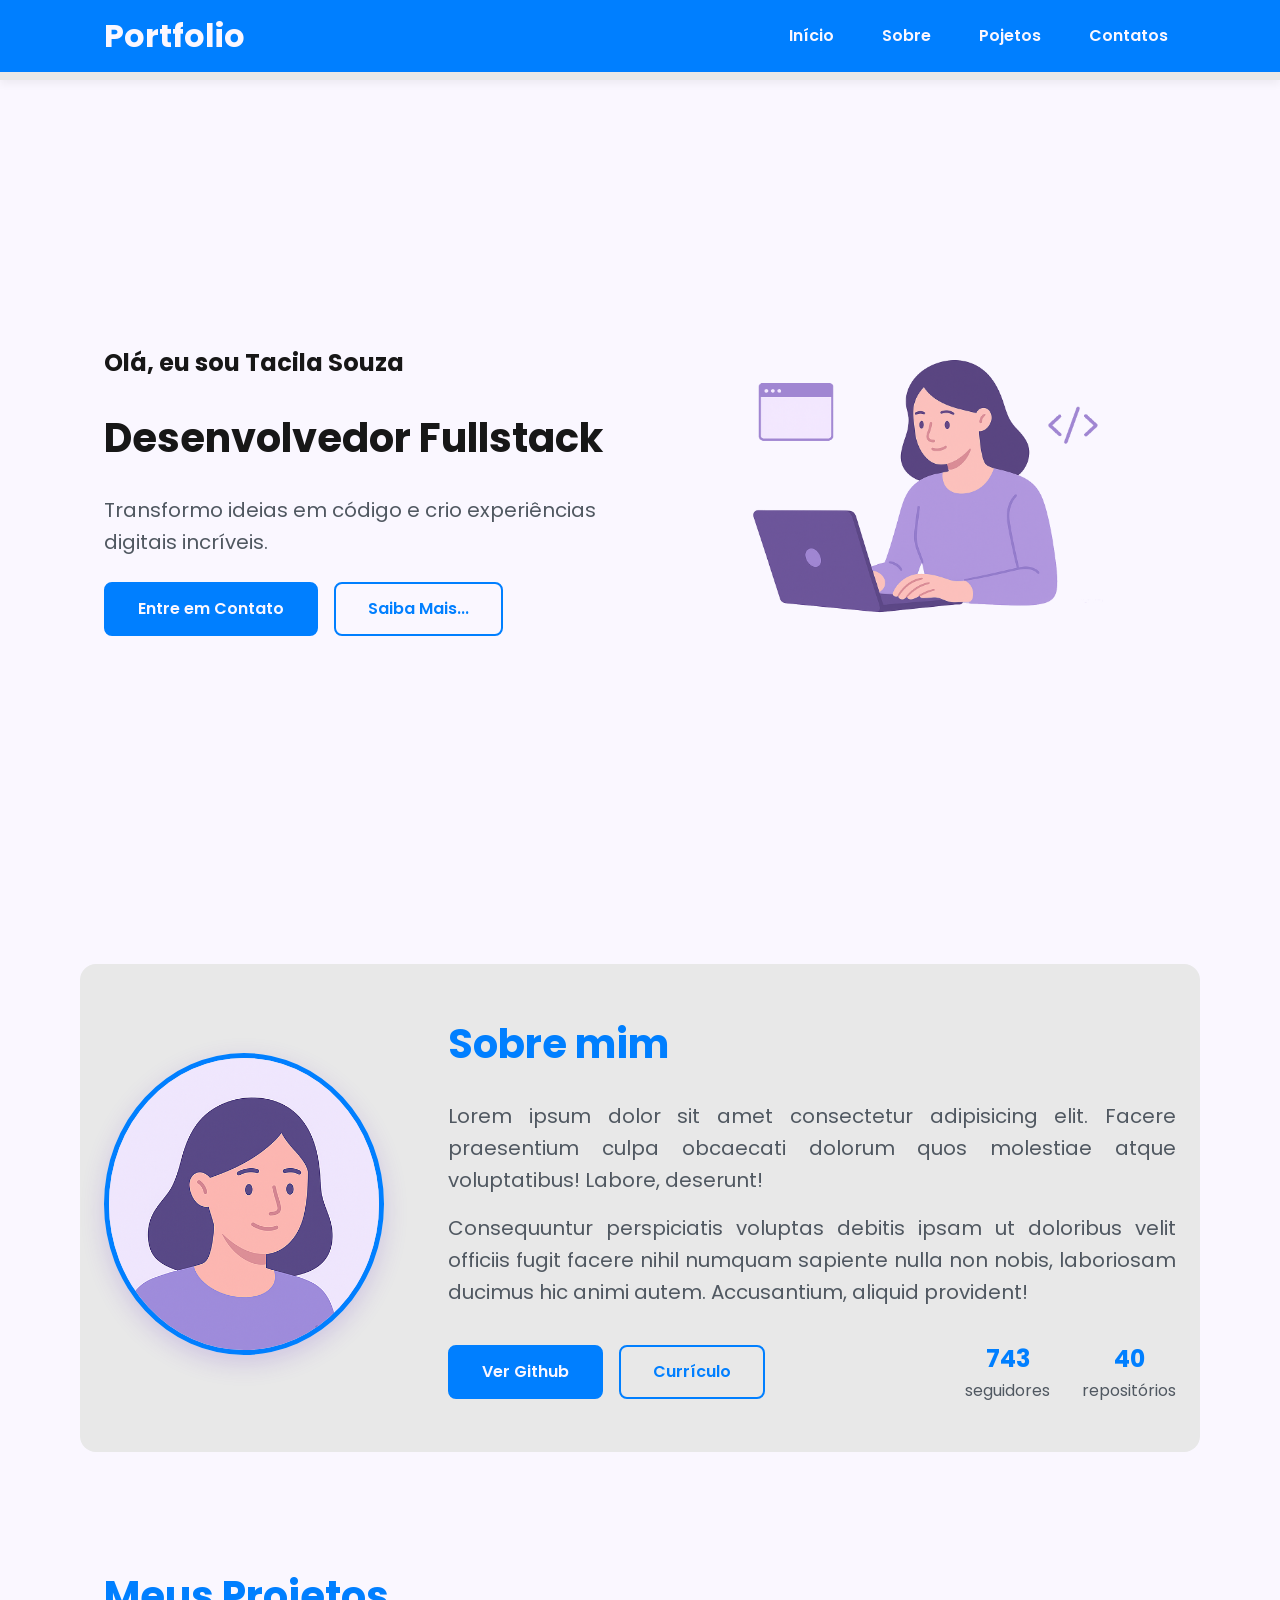
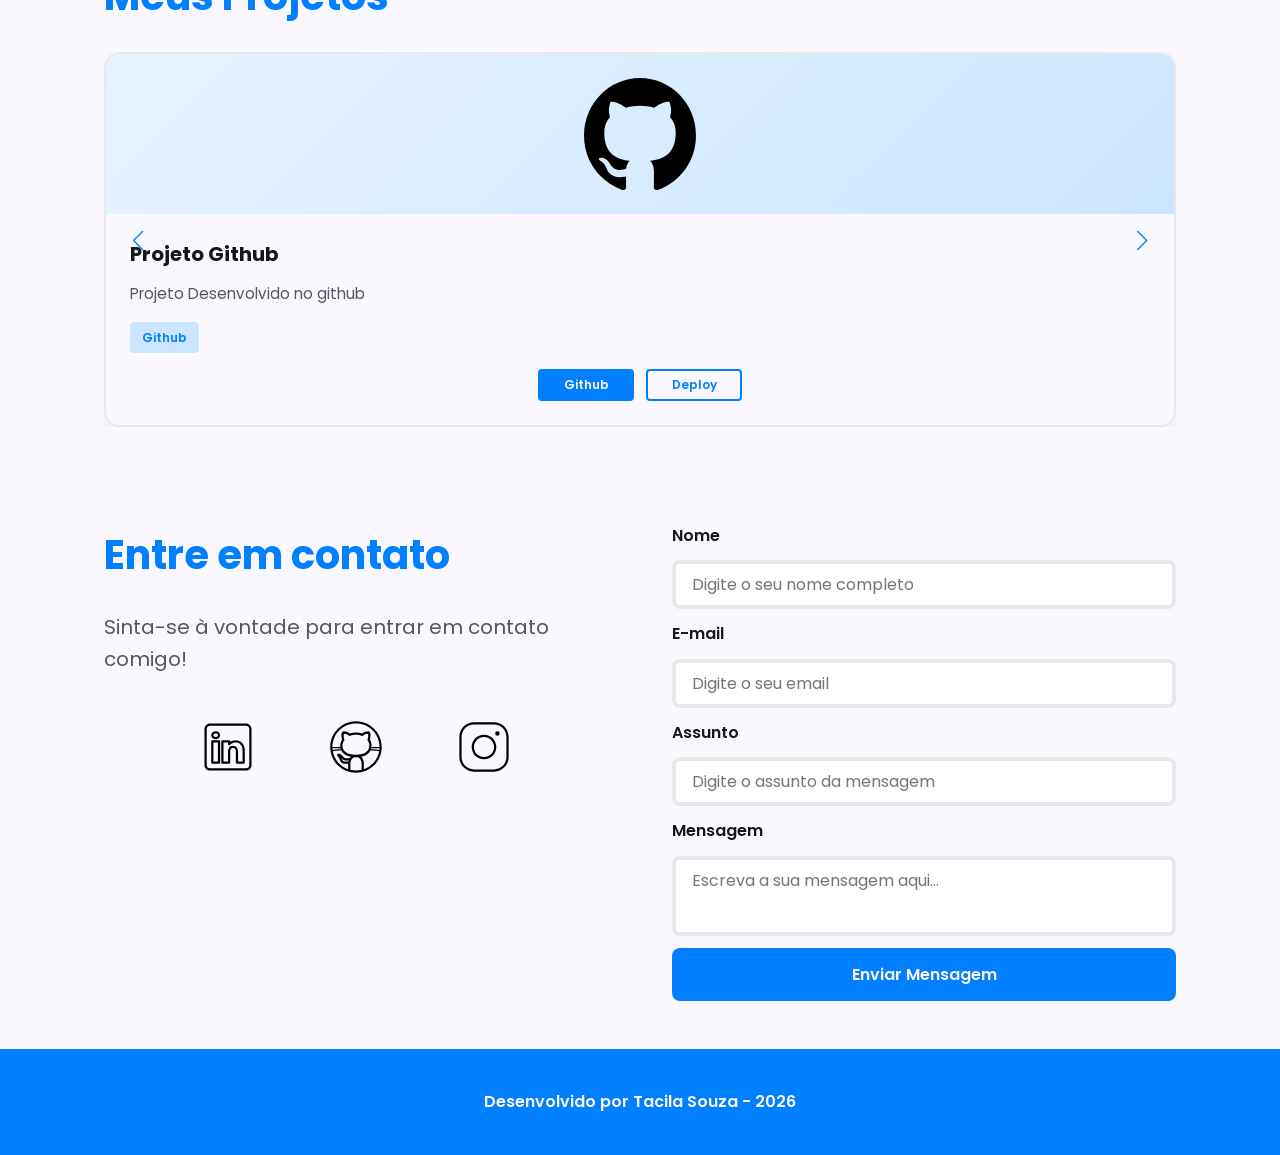
<file: index.html>
<!doctype html>
<html lang="pt-BR">
  <head>
    <link rel="preconnect" href="https://fonts.googleapis.com" />
    <link rel="preconnect" href="https://fonts.gstatic.com" crossorigin />
    <link
      href="https://fonts.googleapis.com/css2?family=Poppins&display=swap"
      rel="stylesheet"
    />
    <meta charset="UTF-8" />
    <meta name="viewport" content="width=device-width, initial-scale=1.0" />
    <meta name="author" content="Tacila Souza" />
    <meta
      name="description"
      content="Portfólio de Tacila Souza, 
              desenvolvedor Full Stack especializado em criar experiências 
              digitais incríveis. Conheça meus projetos e entre em contato."
    />
    <meta name="robots" content="index, follow" />
    <link
      rel="shortcut icon"
      href="./assets/img/favicon.svg"
      type="image/svg+xml"
    />
    <link
      rel="stylesheet"
      href="https://cdn.jsdelivr.net/npm/swiper@11/swiper-bundle.min.css"
    />
    <link rel="stylesheet" href="./assets/css/styles.css" />
    <title>Tacila Souza - Portfolio</title>
  </head>
  <body>
    <header>
      <div class="menu-content">
        <a href="index.html" id="titulo">Portfolio</a>

        <nav>
          <ul class="menu-list">
            <li><a href="#hero">Início</a></li>
            <li><a href="#about">Sobre</a></li>
            <li><a href="#projects">Pojetos</a></li>
            <li><a href="#contact">Contatos</a></li>
          </ul>
        </nav>
      </div>
    </header>

    <main>
      <section id="hero" class="section-container hero-container">
        <article class="hero-content">
          <span>Olá, eu sou Tacila Souza</span>
          <h1>Desenvolvedor Fullstack</h1>
          <p>
            Transformo ideias em código e crio experiências digitais incríveis.
          </p>
          <div class="buttons-container">
            <a href="#contact" class="botao">Entre em Contato</a>
            <a href="#about" class="botao-outline">Saiba Mais...</a>
          </div>
        </article>

        <figure class="hero-image">
          <img
            src="./assets/img/foto_dev_woman.svg"
            alt="Foto do autor"
            class="float-animation"
          />
        </figure>
      </section>

      <section id="about" class="section-container about-container">
        <figure class="about-image">
          <img
            src="./assets/img/avatar_dev_woman.svg"
            alt="foto do perfil"
            id="gh-profile-image"
          />
        </figure>

        <article class="about-content">
          <h2>Sobre mim</h2>

          <p>
            Lorem ipsum dolor sit amet consectetur adipisicing elit. Facere
            praesentium culpa obcaecati dolorum quos molestiae atque
            voluptatibus! Labore, deserunt!
          </p>
          <p>
            Consequuntur perspiciatis voluptas debitis ipsam ut doloribus velit
            officiis fugit facere nihil numquam sapiente nulla non nobis,
            laboriosam ducimus hic animi autem. Accusantium, aliquid provident!
          </p>

          <div class="about-buttons-data">
            <div class="buttons-container">
              <a href="#" target="_blank" class="botao" id="gh-profile-url"
                >Ver Github</a
              >
              <a
                href="./assets/docs/TacilaSouza-Curriculo.pdf"
                target="_blank"
                class="botao-outline"
                >Currículo</a
              >
            </div>

            <div class="data-container">
              <div class="data-item">
                <span class="data-number" id="gh-profile-followers">743</span>
                <span class="data-label">seguidores</span>
              </div>

              <div class="data-item">
                <span class="data-number" id="gh-repos-public">40</span>
                <span class="data-label">repositórios</span>
              </div>
            </div>
          </div>
        </article>
      </section>

      <section id="projects" class="section-container projects-container">
        <h2>Meus Projetos</h2>
        <div class="swiper projects-swiper">
          <div class="swiper-wrapper">
            <div class="swiper-slide">
              <article class="project-card">
                <figure class="project-image">
                  <img
                    src="./assets/icons/languages/github.svg"
                    alt="icone github"
                  />
                </figure>
                <div class="project-content">
                  <h3>Projeto Github</h3>
                  <p>Projeto Desenvolvido no github</p>
                  <div class="project-tags">
                    <span class="tag">Github</span>
                  </div>
                  <div class="project-buttons">
                    <a href="#" target="_blank" class="botao botao-sm"
                      >Github</a
                    >
                    <a href="#" target="_blank" class="botao-outline botao-sm"
                      >Deploy</a
                    >
                  </div>
                </div>
              </article>
            </div>
          </div>
          <div class="swiper-button-next"></div>
          <div class="swiper-button-prev"></div>
          <div class="swiper-pagination"></div>
        </div>
      </section>

        <section id="contact" class="section-container contact-container">
        <article class="contact-info">
          <h2>Entre em contato</h2>
          <p>Sinta-se à vontade para entrar em contato comigo!</p>

          <div class="social-container">
            <a
              href="#"
              target="_blank"
              class="social-icon"
              aria-label="Linkedin"
            >
              <img
                src="./assets/icons/social/linkedin.svg"
                alt="link para linkedin"
              />
            </a>
            <a href="#" target="_blank" class="social-icon" aria-label="Github">
              <img
                src="./assets/icons/social/github.svg"
                alt="link para github"
              />
            </a>
            <a
              href="#"
              target="_blank"
              class="social-icon"
              aria-label="Instagram"
            >
              <img
                src="./assets/icons/social/instagram.svg"
                alt="link para instagram"
              />
            </a>
          </div>
        </article>

        <form
          id="formulario"
          action="https://formsubmit.co/76ccc460bad44d412786a9507ed5c2b8"
          method="POST"
        >
        
          <input
            type="hidden"
            name="_next"
            value="https://tacila-souza.github.io/portfolio-html/success.html"
          />

          <input type="hidden" name="_captcha" value="false" />
          <label for="name">Nome</label>
          <input
            type="text"
            name="name"
            id="name"
            placeholder="Digite o seu nome completo"
          />
          <span id="erro-name"></span>
          <label for="email">E-mail</label>
          <input
            type="email"
            name="email"
            id="email"
            placeholder="Digite o seu email"
          />
          <span id="erro-email"></span>
          <label for="subject">Assunto</label>
          <input
            type="text"
            name="subject"
            id="subject"
            placeholder="Digite o assunto da mensagem"
          />
          <span id="erro-subject"></span>
          <label for="message">Mensagem</label>
          <textarea
            name="message"
            id="message"
            placeholder="Escreva a sua mensagem aqui..."
          ></textarea>
          <span id="erro-message"></span>
          <button class="botao" type="submit">Enviar Mensagem</button>
        </form>
      </section>
    </main>

    <footer>Desenvolvido por Tacila Souza - 2026</footer>

    <script src="https://cdn.jsdelivr.net/npm/swiper@11/swiper-bundle.min.js"></script>
    <script src="./assets/js/scripts.js"></script>
  </body>
</html>
</file>
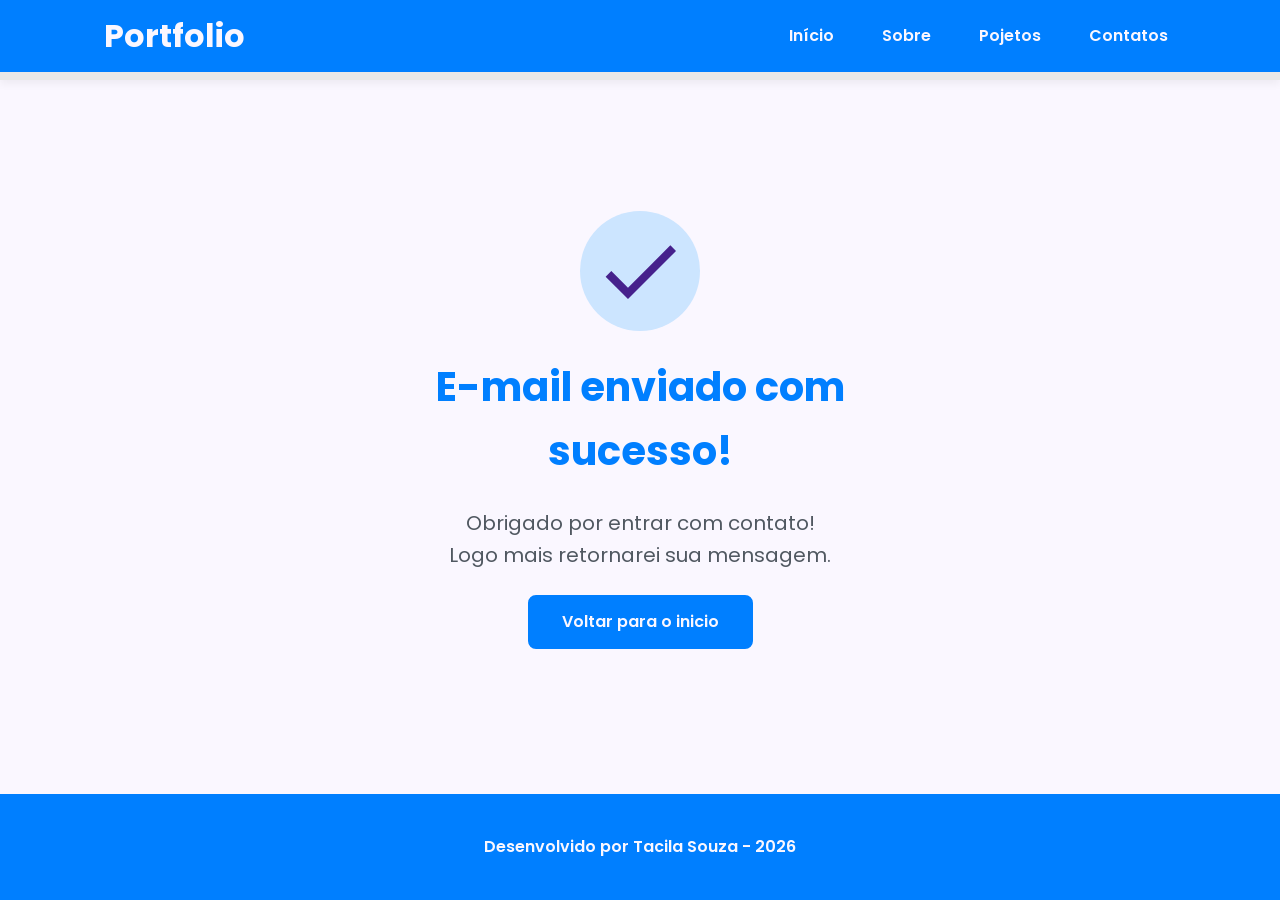
<file: success.html>
<!doctype html>
<html lang="pt-BR">
  <head>
    <link rel="preconnect" href="https://fonts.googleapis.com" />
    <link rel="preconnect" href="https://fonts.gstatic.com" crossorigin />
    <link
      href="https://fonts.googleapis.com/css2?family=Poppins&display=swap"
      rel="stylesheet"
    />
    <meta charset="UTF-8" />
    <meta name="viewport" content="width=device-width, initial-scale=1.0" />
    <meta name="author" content="" />
    <meta
      name="description"
      content="Portfólio de Tacila Souza, 
              desenvolvedor Full Stack especializado em criar experiências 
              digitais incríveis. Conheça meus projetos e entre em contato."
    />
    <meta name="robots" content="index, follow" />
    <link
      rel="shortcut icon"
      href="./assets/img/favicon.svg"
      type="image/svg+xml"
    />
    <link rel="stylesheet" href="./assets/css/styles.css" />
    <title>Tacila Souza - Fullstack Dev - Portfolio</title>
  </head>
  <body>
    <header>
      <div class="menu-content">
        <a href="index.html" id="titulo">Portfolio</a>

        <nav>
          <ul class="menu-list">
            <li><a href="#hero">Início</a></li>
            <li><a href="#about">Sobre</a></li>
            <li><a href="#projects">Pojetos</a></li>
            <li><a href="#contact">Contatos</a></li>
          </ul>
        </nav>
      </div>
    </header>
    <main>
      <section class="success-container">
        <article class="success-content">
          <figure class="success-icon">
            <img src="./assets/img/success.svg" alt="ilustração do sucesso" class="float-animation">
          </figure>
          <h1>E-mail enviado com sucesso!</h1>
          <h2>Obrigado por entrar com contato! <br> Logo mais retornarei sua mensagem.</h2>
          <a class="botao" href="index.html">Voltar para o inicio</a>
        </article>
      </section>
    </main>
    <footer>Desenvolvido por Tacila Souza - 2026</footer>
    <script src="./assets/js/scripts.js"></script>
  </body>
</html>
</file>
<file: assets/css/styles.css>
* {
  margin: 0;
  padding: 0;
  box-sizing: border-box;
  font-family: "Poppins", sans-serif;
  font-weight: 400;
  text-decoration: none;
  outline: none;
}

:root {
  --purple-50:  #e6f2ff;
  --purple-100: #cce5ff;
  --purple-200: #99ccff;
  --purple-300: #66b2ff;
  --purple-400: #3399ff;
  --purple-500: #007fff;
  --purple-600: #0066cc;
  --purple-700: #004c99;
  --purple-800: #007fff;
  --purple-900: #001a33;


  --gray-200: #e8e8e8;
  --gray-400: #505861;
  --black: #171717;
  --white: #faf7ff;

  --error: #e63946;

  --shadow-sm: 0 0.25rem 0.5rem rgba(0, 0, 0, 0.05);
  --shadow-md: 0 0.25rem 0.75rem rgba(107, 54, 200, 0.3);
  --shadow-lg: 0 0.5rem 1.5rem rgba(107, 54, 200, 0.2);

  --spacing-xs: 0.5rem;
  --spacing-sm: 1rem;
  --spacing-md: 1.5rem;
  --spacing-lg: 2rem;
  --spacing-xl: 3rem;
  --spacing-2xl: 4rem;

  --text-sm: 0.75rem;
  --text-base: 1rem;
  --text-lg: 1.25rem;
  --text-xl: 1.5rem;
  --text-2xl: 2rem;
  --text-3xl: 2.5rem;

  --radius-sm: 0.25rem;
  --radius-md: 0.5rem;
  --radius-lg: 1rem;
  --radius-xl: 2rem;
  --radius-full: 50%;

  --transition-default: all 0.3s ease;
}

html {
  scroll-behavior: smooth;
}

body {
  display: flex;
  flex-direction: column;
  min-height: 100vh;
  background-color: var(--white);
  line-height: 1.6;
  color: var(--black);
}

main {
  flex: 1;
}

.section-container {
  max-width: 70rem;
  margin: 0 auto;
  padding: var(--spacing-xl) var(--spacing-md);
  scroll-margin-top: 6rem;
}

.buttons-container {
  display: flex;
  gap: var(--spacing-sm);
}

.botao,
.botao-outline {
  display: inline-block;
  padding: 0.75rem 2rem;
  border: 0.15rem solid transparent;
  border-radius: var(--radius-md);
  font-size: var(--text-base);
  font-weight: 600;
  text-align: center;
  cursor: pointer;
  transition: var(--transition-default);
}

.botao {
  border-color: var(--purple-500);
  background-color: var(--purple-500);
  color: var(--white);
}

.botao:hover {
  border-color: var(--purple-800);
  background-color: var(--purple-800);
  box-shadow: var(--shadow-md);
  transform: translateY(-0.25rem);
}

.botao-outline {
  border-color: var(--purple-500);
  background-color: transparent;
  color: var(--purple-500);
}

.botao-outline:hover {
  border-color: var(--purple-500);
  background-color: var(--purple-500);
  color: var(--white);
  transform: translateY(-0.25rem);
}

.botao.botao-sm,
.botao-outline.botao-sm {
  min-width: 6rem;
  padding: 0.25rem var(--spacing-sm);
  border-width: 0.125rem;
  border-radius: 0.25rem;
  font-size: var(--text-sm);
}

header {
  position: sticky;
  top: 0;
  z-index: 1000;
  width: 100%;
  height: 5rem;
  border-bottom: var(--spacing-xs) solid var(--gray-200);
  background-color: var(--purple-800);
  box-shadow: var(--shadow-sm);
}

header a {
  font-weight: 600;
  color: var(--white);
  transition: color 0.3s ease;
}

header a:hover {
  color: var(--purple-100);
}

#titulo {
  font-size: var(--text-2xl);
  font-weight: 700;
}

.menu-content {
  display: flex;
  justify-content: space-between;
  align-items: center;
  max-width: 70rem;
  height: 100%;
  margin: 0 auto;
  padding: 0 var(--spacing-md);
}

.menu-list {
  display: flex;
  gap: var(--spacing-lg);
  list-style: none;
}

.menu-list a {
  padding: var(--spacing-xs);
}

.hero-container {
  display: flex;
  align-items: center;
  gap: var(--spacing-2xl);
  min-height: calc(100vh - 5rem);
}

.hero-content {
  display: flex;
  flex: 1;
  flex-direction: column;
  gap: var(--spacing-md);
}

.hero-content span {
  font-size: var(--text-xl);
  font-weight: 700;
}

.hero-content h1 {
  font-size: var(--text-3xl);
  font-weight: 700;
}

.hero-content p,
.about-content p,
.contact-info p {
  font-size: var(--text-lg);
  color: var(--gray-400);
}

.hero-image {
  display: flex;
  flex: 1;
  justify-content: center;
}

.hero-image img {
  width: 100%;
  max-width: 100%;
  border-radius: var(--radius-xl);
}

@keyframes float {
  0%,
  100% {
    transform: translateY(0);
  }
  50% {
    transform: translateY(-1.25rem);
  }
}

.float-animation {
  animation: float 3s ease-in-out infinite;
}

.about-container {
  display: flex;
  align-items: center;
  gap: var(--spacing-2xl);
  margin: var(--spacing-2xl) auto;
  border-radius: var(--radius-lg);
  background-color: var(--gray-200);
}

.about-image {
  flex: 0 0 17.5rem;
}

.about-image img {
  width: 100%;
  border: 0.35rem solid var(--purple-500);
  border-radius: var(--radius-full);
  box-shadow: var(--shadow-lg);
}

.about-content h2,
.projects-container h2,
.contact-info h2 {
  margin-bottom: var(--spacing-md);
  font-size: var(--text-3xl);
  font-weight: 700;
  color: var(--purple-800);
}

.about-content p {
  margin-bottom: var(--spacing-sm);
  text-align: justify;
}

.about-buttons-data {
  display: flex;
  justify-content: space-between;
  align-items: center;
  gap: var(--spacing-lg);
  margin-top: var(--spacing-lg);
}

.about-buttons-data .botao {
  margin-right: auto;
}

.data-container {
  display: flex;
  gap: var(--spacing-lg);
  margin-top: 0;
}

.data-item {
  display: flex;
  flex-direction: column;
  align-items: center;
}

.data-number {
  font-size: var(--text-xl);
  font-weight: 700;
  text-align: center;
  color: var(--purple-500);
}

.data-label {
  font-size: var(--text-base);
  text-align: center;
  color: var(--gray-400);
}

.projects-swipper {
  position: relative;
  width: 100%;
  padding: var(--spacing-sm) var(--spacing-xl) var(--spacing-xl);
  overflow: hidden;
}

.project-card {
  display: flex;
  flex-direction: column;
  width: 100%;
  height: 100%;
  border: 0.15rem solid var(--gray-200);
  border-radius: var(--radius-lg);
  background-color: var(--white);
  box-shadow: var(--shadow-sm);
  overflow: hidden;
  transition: var(--transition-default);
}

.project-card:hover {
  box-shadow: var(--shadow-lg);
}

.project-image {
  display: flex;
  align-items: center;
  justify-content: center;
  width: 100%;
  height: 10rem;
  background: linear-gradient(
    135deg,
    var(--purple-50) 0%,
    var(--purple-100) 100%
  );
}

.project-image img {
  width: 75%;
  height: 75%;
  max-width: 7rem;
  max-height: 7rem;
  object-fit: contain;
  transition: transform 0.3s ease;
}

.project-content {
  display: flex;
  flex: 1;
  flex-direction: column;
  padding: var(--spacing-md);
  text-align: left;
}

.project-content h3 {
  margin-bottom: 0.75rem;
  font-size: var(--text-lg);
  font-weight: 700;
}

.project-content p {
  flex: 1;
  margin-bottom: var(--spacing-sm);
  font-size: 0.95rem;
  color: var(--gray-400);
}

.project-tags {
  display: flex;
  flex-wrap: wrap;
  gap: var();
}

.tag {
  padding: 0.375rem 0.75rem;
  border-radius: var(--radius-sm);
  background-color: var(--purple-100);
  font-size: var(--text-sm);
  font-weight: 600;
  color: var(--purple-800);
}

.project-buttons {
  display: flex;
  justify-content: center;
  align-items: center;
  gap: 0.75rem;
  margin-top: var(--spacing-sm);
}

.swiper-wrapper {
  align-items: stretch;
}

.swiper-slide {
  display: flex;
  height: auto;
}

.swiper-button-next,
.swiper-button-prev {
  width: 3rem;
  height: 3rem;
}

.swiper-button-next:after,
.swiper-button-prev:after {
  font-size: var(--text-lg);
  color: var(--purple-500);
}

.swiper-button-next:hover:after,
.swiper-button-prev:hover:after {
  color: var(--purple-800);
}

.swiper-pagination-bullet {
  width: 0.75rem;
  height: 0.75rem;
  background-color: var(--gray-200);
  opacity: 1;
}

.swiper-pagination-bullet-active {
  width: var(--spacing-lg);
  border-radius: var(--radius-sm);
  background-color: var(--purple-500);
}

.contact-container {
  display: grid;
  grid-template-columns: 1fr 1fr;
  gap: var(--spacing-2xl);
}

.contact-info h2 {
  margin-bottom: var(--spacing-md);
}

.contact-info p {
  margin-bottom: var(--spacing-lg);
}

.social-container {
  display: flex;
  justify-content: center;
  gap: var(--spacing-xl);
}

.social-icon {
  width: 5rem;
  height: 5rem;
  padding: 0.75rem;
  border-radius: var(--radius-md);
  transition: var(--transition-default);
}

.social-icon img {
  width: 100%;
  filter: brightness() saturate(100%);
  transition: filter 0.3s ease;
}

.social-icon:hover img {
  filter: brightness(0) saturate(100%) invert(42%) sepia(93%) saturate(1352%)
    hue-rotate(243deg) brightness(79%) contrast(91%);
}

form {
  display: flex;
  flex-direction: column;
  gap: 0.75rem;
}

form label {
  font-size: var(--text-base);
  font-weight: 600;
}

form input,
form textarea {
  width: 100%;
  padding: 0.5rem var(--spacing-sm);
  border: 0.25rem solid var(--gray-200);
  border-radius: var(--radius-md);
  font-family: inherit;
  font-size: var(--text-base);
  transition: border-color 0.3s ease;
}

form input:focus,
form textarea:focus {
  border-color: var(--purple-500);
  outline: none;
}

form textarea {
  min-height: 5rem;
  resize: none;
}

form span {
  margin-top: -0.75rem;
  font-size: var(--text-sm);
  color: var(--error);
}

footer {
  padding: 2.5rem;
  background: linear-gradient(to right, var(--purple-500), var(--purple-800));
  font-weight: 600;
  text-align: center;
  color: var(--white);
}

.success-container {
  display: flex;
  flex-direction: column;
  justify-content: center;
  align-items: center;
  width: 100%;
  min-height: calc(100vh - 12.5rem);
  padding: var(--spacing-xl) var(--spacing-md);
}

.success-content {
  display: flex;
  flex-direction: column;
  align-items: center;
  gap: var(--spacing-md);
  max-width: 37.5rem;
  text-align: center;
}

.success-content h1 {
  font-size: var(--text-3xl);
  font-weight: 700;
  color: var(--purple-800);
}

.success-content h2 {
  font-size: var(--text-lg);
  color: var(--gray-400);
}

.success-icon {
  display: flex;
  align-items: center;
  justify-content: center;
  width: 7.5rem;
  height: 7.5rem;
  border-radius: var(--radius-full);
  background-color: var(--purple-100);
}

.success-icon img {
  width: 6rem;
  height: 6rem;
  filter: brightness(0) saturate(100%) invert(11%) sepia(69%) saturate(3759%)
    hue-rotate(256deg) brightness(101%) contrast(96%);
}

@media screen and (max-width: 1024px) {
  .section-container {
    padding: var(--spacing-lg) var(--spacing-md);
  }

  .section-container h1 {
    font-size: var(--text-3xl);
  }

  .section-container h2 {
    font-size: var(--text-2xl);
  }

  .section-container p {
    font-size: var(--text-base);
  }

  .section-container span {
    font-size: var(--text-lg);
  }

  .success-content h1 {
    font-size: var(--text-3xl);
  }

  .success-content h2 {
    font-size: var(--text-xl);
  }

  @media (max-width: 768px) {
    .menu-list {
      display: none;
    }
  }

  .hero-container {
    flex-direction: column-reverse;
    gap: var(--spacing-lg);
    min-height: 60vh;
    text-align: center;
  }

  .hero-content,
  .hero-image {
    width: 90%;
  }

  .hero-image img {
    object-fit: cover;
  }

  .buttons-container {
    justify-content: center;
    width: 100%;
  }

  .hero-container .botao,
  .hero-container .botao-outline {
    padding: 0.75rem 1.5rem;
    font-size: 0.95rem;
    white-space: nowrap;
  }

  .about-container {
    flex-direction: column;
    gap: var(--spacing-md);
    margin: var(--spacing-lg);
    padding: var(--spacing-lg);
  }

  .about-image {
    flex: 0 0 auto;
    width: 100%;
    display: flex;
    justify-content: center;
  }

  .about-image img {
    max-width: 16rem;
    width: 100%;
  }

  .about-content {
    width: 100%;
  }

  .about-buttons-data {
    flex-direction: column;
    gap: var(--spacing-md);
    align-items: stretch;
  }

  .about-buttons-data .botao {
    margin-right: 0;
  }

  .data-container {
    justify-content: center;
    width: 100%;
  }

  .projects-container {
    margin: var(--spacing-lg) auto 0;
  }

  .projects-swipper {
    margin: 0;
    padding: var(--spacing-sm) var(--spacing-lg) 2.5rem;
  }

  .project-card {
    width: 100%;
    height: 30rem;
    min-height: 30rem;
    max-height: 30rem;
    max-width: 100%;
  }

  .project-content {
    display: flex;
    flex-direction: column;
    justify-content: space-between;
    height: 100%;
  }

  .project-content p {
    flex: 1;
    overflow: hidden;
  }

  .project-tags {
    min-height: 2.5rem;
    align-items: flex-start;
  }

  .swiper-wrapper {
    align-items: stretch;
  }

  .swiper-slide {
    display: flex;
    justify-content: center;
    align-items: stretch;
    height: auto;
  }

  .swiper-button-next,
  .swiper-button-prev {
    display: none;
  }

  .contact-container {
    grid-template-columns: 1fr;
    gap: var(--spacing-lg);
    width: 90%;
    margin: 0 auto;
  }

  .success-container {
    padding: var(--spacing-xl) var(--spacing-md);
    min-height: calc(100vh - 10rem);
  }

  .success-content {
    gap: var(--spacing-lg);
    max-width: 35rem;
  }

  .success-icon {
    width: 6rem;
    height: 6rem;
  }

  .success-icon img {
    width: 5rem;
    height: 5rem;
  }
}
</file>
